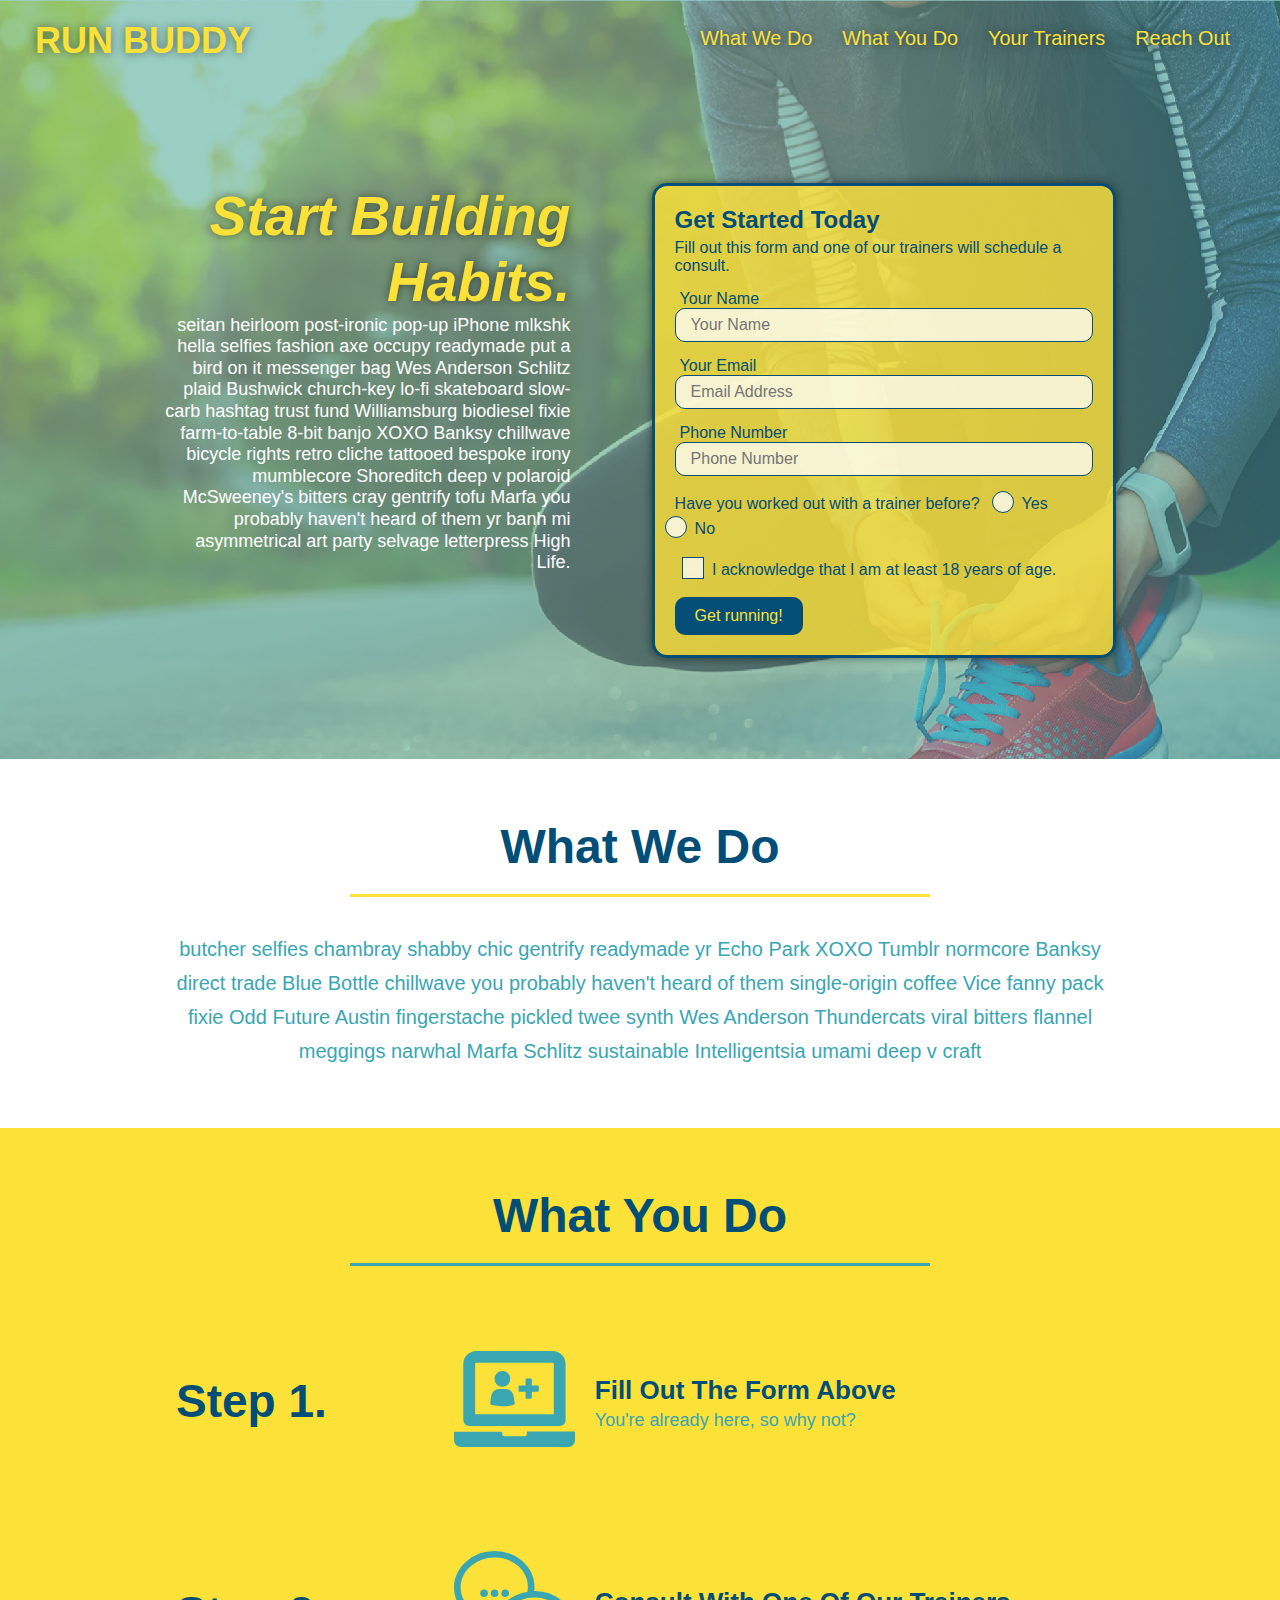
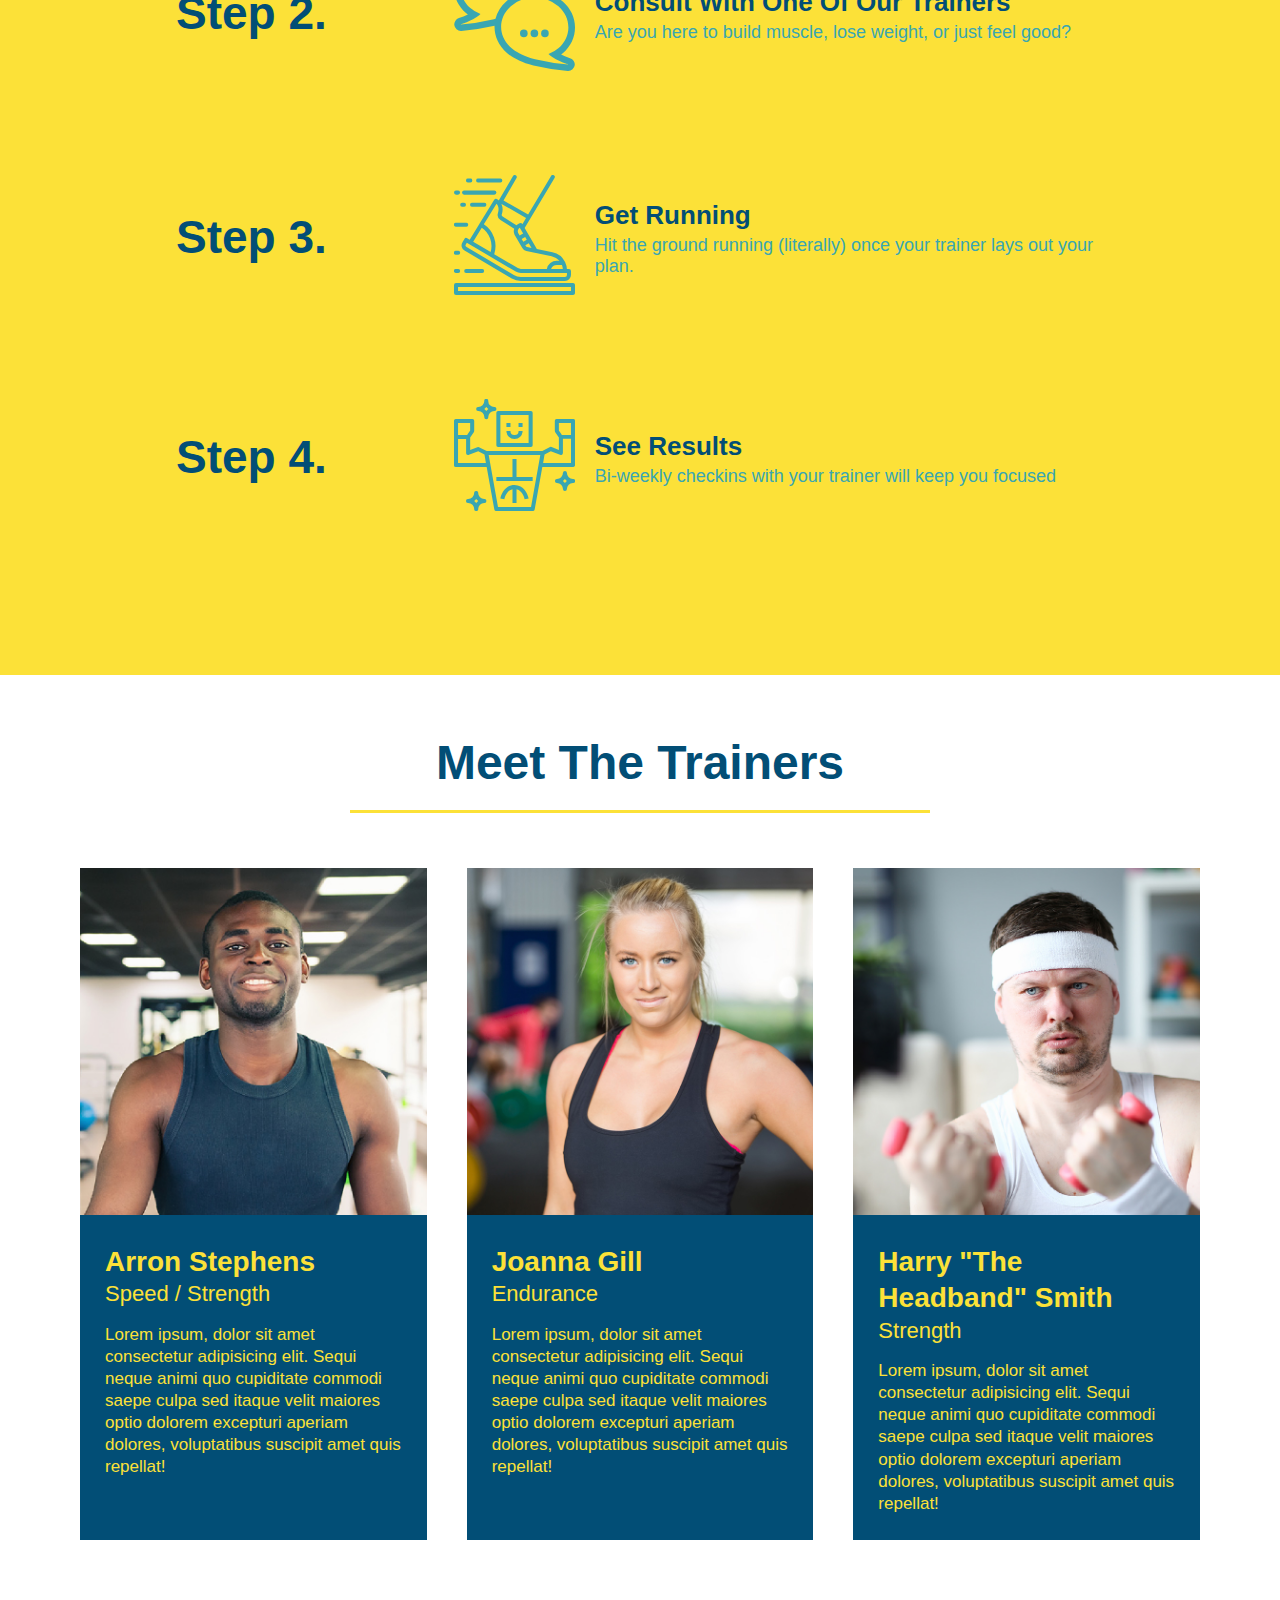
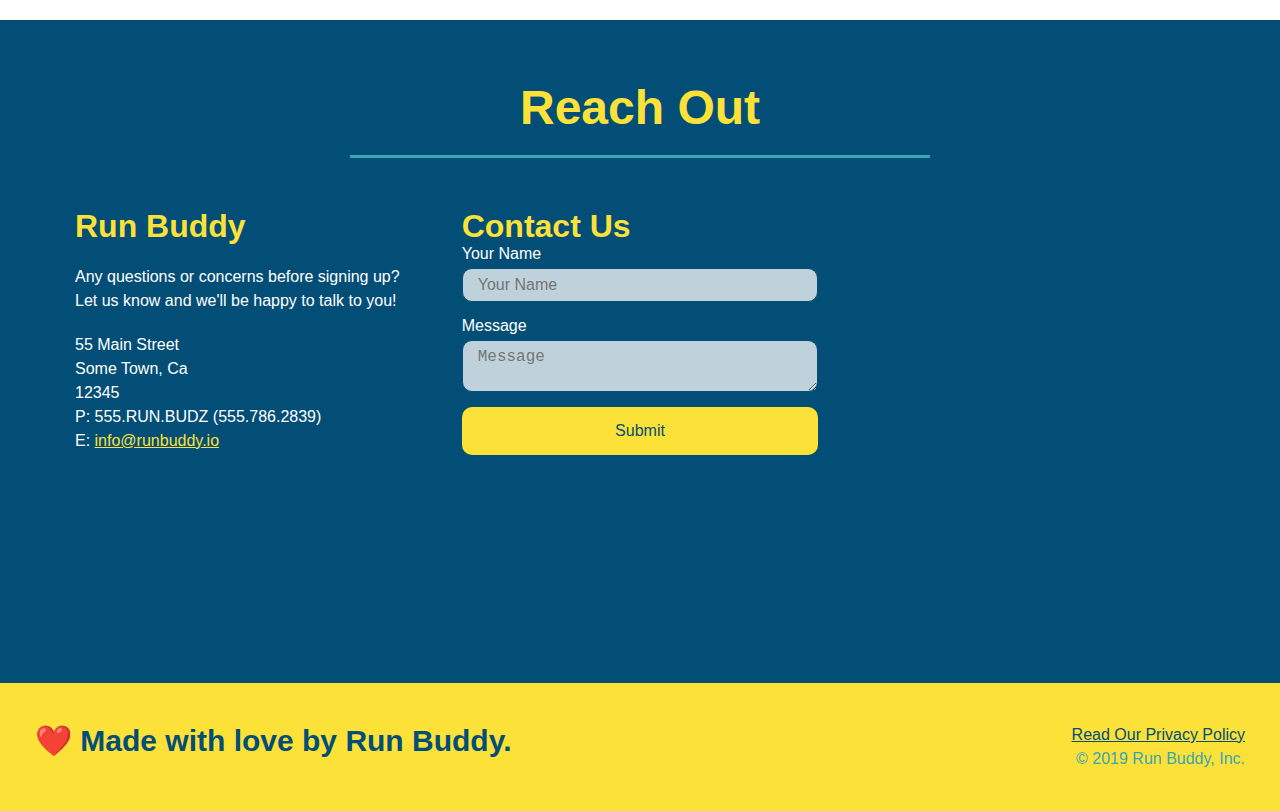
<file: index.html>
<!DOCTYPE html>
<html lang="en">
  <head>
    <meta charset="UTF-8" />
    <meta name="viewport" content="width=device-width, initial-scale=1.0" />
    <link rel="stylesheet" href="./assets/css/style.css">
    <title>Run Buddy</title>
  </head>
  <body>
    <!-- navigation tags - block level element -->
    <header>
      <h1>
        <a href="/">RUN BUDDY</a>
      </h1>
      <nav>
        <ul>
          <li>
            <a href="#what-we-do">What We Do</a>
          </li>
          <li>
            <a href="#what-you-do">What You Do</a>
          </li>
          <li>
            <a href="#your-trainers">Your Trainers</a>
          </li>
          <li>
            <a href="#reach-out">Reach Out</a>
          </li>
        </ul>
      </nav>
    </header>
    <!-- end navigation -->

    <!-- hero/jumbotron -->
    <section class="hero">
      <div class="hero-cta">
        <h2>Start Building Habits.</h2>
        <p>
          seitan heirloom post-ironic pop-up iPhone mlkshk hella selfies fashion axe occupy readymade put a bird on it
          messenger bag Wes Anderson Schlitz plaid Bushwick church-key lo-fi skateboard slow-carb hashtag trust fund
          Williamsburg biodiesel fixie farm-to-table 8-bit banjo XOXO Banksy chillwave bicycle rights retro cliche
          tattooed bespoke irony mumblecore Shoreditch deep v polaroid McSweeney's bitters cray gentrify tofu Marfa you
          probably haven't heard of them yr banh mi asymmetrical art party selvage letterpress High Life.
        </p>
      </div>

      <div class="hero-form">
        <h3>Get Started Today</h3>
        <p>Fill out this form and one of our trainers will schedule a consult.</p>
        <form>
          <label for="name">Your Name</label>
          <input type="text" placeholder="Your Name" id="name" name="name" class="form-input" />
          <label for="email">Your Email</label>
          <input type="email" placeholder="Email Address" id="email" name="email" class="form-input" />
          <label for="phone">Phone Number</label>
          <input type="tel" placeholder="Phone Number" name="phone" id="phone" class="form-input" />
          <p>
            Have you worked out with a trainer before?
            <span class="radio-wrapper">
              <input type="radio" name="trainer-confirm" id="trainer-yes" />
              <label for="trainer-yes">Yes</label>
            </span>
            <span class="radio-wrapper">
              <input type="radio" name="trainer-confirm" id="trainer-no" />
              <label for="trainer-no">No</label>
            </span>
          </p>
          <p>
            <span class="checkbox-wrapper">
              <input type="checkbox" name="checkpoint1" id="checkbox" />
              <label for="checkbox">I acknowledge that I am at least 18 years of age.</label>
            </span>
          </p>
          <button type="submit">
            Get running!
          </button>
        </form>
      </div>
    </section>
    <!-- end hero -->

    <!-- "what we do" start - <section> -->
    <section id="what-we-do" class="intro">
      <div class="flex-row">
        <h2 class="section-title primary-border">
          What We Do
        </h2>
      </div>
      <div class="flex-row">
        <p>
          butcher selfies chambray shabby chic gentrify readymade yr Echo Park XOXO Tumblr normcore Banksy direct trade  Blue Bottle chillwave you probably haven't heard of them single-origin coffee Vice fanny pack fixie Odd Future Austin fingerstache pickled twee synth Wes Anderson Thundercats viral bitters flannel meggings narwhal Marfa Schlitz sustainable Intelligentsia umami deep v craft
        </p>
      </div>
    </section>
    <!-- end "what we do" -->

    <!-- "what you do" start -->
    <section id="what-you-do" class="steps">
      <div class="flex-row">
        <h2 class="section-title secondary-border">
          What You Do
        </h2> 
      </div>
      <div class="step">
        <h3>Step 1.</h3>
        <div class="step-info">
          <div class="step-img">
            <img src="./assets/images/step-1.svg" alt="" />
          </div>
          <div class="step-text">
            <h4>Fill Out The Form Above</h4>
            <p>You're already here, so why not?</p>
          </div>
        </div>
      </div>
      <div class="step">
        <h3>Step 2.</h3>
        <div class="step-info">
          <div class="step-img">
            <img src="./assets/images/step-2.svg" alt="" />
          </div>
          <div class="step-text">
            <h4>Consult With One Of Our Trainers</h4>
            <p>Are you here to build muscle, lose weight, or just feel good?</p>
          </div>
        </div>
      </div>
      <div class="step">
        <h3>Step 3.</h3>
        <div class="step-info">
          <div class="step-img">
            <img src="./assets/images/step-3.svg" alt="" />
          </div>
          <div class="step-text">
            <h4>Get Running</h4>
            <p>Hit the ground running (literally) once your trainer lays out your plan.</p>
          </div>
        </div>
      </div>
      <div class="step">
        <h3>Step 4.</h3>
        <div class="step-info">
          <div class="step-img">
            <img src="./assets/images/step-4.svg" alt="" />
          </div>
          <div class="step-text">
            <h4>See Results</h4>
            <p>Bi-weekly checkins with your trainer will keep you focused</p>
          </div>
        </div>
      </div>
    </section>
    <!-- "what you do" end -->

    <!-- "meet the trainers" start -->
    <section id="your-trainers">
      <div class="flex-row">
        <h2 class="section-title primary-border">
          Meet The Trainers
        </h2>
      </div>

      <div class="trainers">
        <article class="trainer">
          <img src="./assets/images/trainer-1.jpg" alt="Arron Stephens in his workout clothes, ready to pump iron" />
          <div class="trainer-bio">
            <h3 class="trainer-name">Arron Stephens</h3>
            <h4 class="trainer-role">Speed / Strength</h4>
            <p>Lorem ipsum, dolor sit amet consectetur adipisicing elit. Sequi neque animi quo cupiditate commodi saepe culpa sed itaque velit maiores optio dolorem excepturi aperiam dolores, voluptatibus suscipit amet quis repellat!</p>
          </div>
        </article>

        <article class="trainer">
          <img src="./assets/images/trainer-2.jpg" alt="Joanna Gill cooling off after a work out" />
          <div class="trainer-bio">
            <h3 class="trainer-name">Joanna Gill</h3>
            <h4 class="trainer-role">Endurance</h4>
            <p>Lorem ipsum, dolor sit amet consectetur adipisicing elit. Sequi neque animi quo cupiditate commodi saepe culpa sed itaque velit maiores optio dolorem excepturi aperiam dolores, voluptatibus suscipit amet quis repellat!</p>
            </div>
          </article>

        <article class="trainer">
          <img src="./assets/images/trainer-3.jpg" alt="Harry Smith wearing a headband and lifting comically small pink weights" />
          <div class="trainer-bio">
            <h3 class="trainer-name">Harry "The Headband" Smith</h3>
            <h4 class="trainer-role">Strength</h4>
            <p>Lorem ipsum, dolor sit amet consectetur adipisicing elit. Sequi neque animi quo cupiditate commodi saepe culpa sed itaque velit maiores optio dolorem excepturi aperiam dolores, voluptatibus suscipit amet quis repellat!</p>
          </div>
        </article>
      </div>
    </section>
    <!-- "meet the trainers" end -->

    <!-- "reach out" start -->
    <section id="reach-out" class="contact">
      <div class="flex-row">
        <h2 class="section-title secondary-border">
          Reach Out
        </h2>
      </div>

      <div class="contact-info">
        <div>
          <h3>Run Buddy</h3>
          <p>
            Any questions or concerns before signing up? 
            <br/>
            Let us know and we'll be happy to talk to you!
          </p>

          <address>
            55 Main Street <br/>
            Some Town, Ca <br/>
            12345<br/>
            P: 555.RUN.BUDZ (555.786.2839)<br/>
            E: <a href="mailto:info@runbuddy.io">info@runbuddy.io</a>
          </address>
          
        </div>

        <div class="contact-form">
          <h3>Contact Us</h3>
          <form>
            <label for="contact-name">Your Name</label>
            <input type="text" id="contact-name" placeholder="Your Name" />
        
            <label for="contact-message">Message</label>
            <textarea id="contact-message" placeholder="Message"></textarea>
        
            <button type="submit">Submit</button>
          </form>
        </div>
        
        <iframe
          src="https://www.google.com/maps/embed?pb=!1m14!1m12!1m3!1d12182.30520634488!2d-74.0652613!3d40.2407219!2m3!1f0!2f0!3f0!3m2!1i1024!2i768!4f13.1!5e0!3m2!1sen!2sus!4v1561060983193!5m2!1sen!2sus"
          frameborder="0" style="border:0" allowfullscreen>
        </iframe>
      </div>
    </section>
    <!-- "reach out" end -->

    <!-- footer -->
    <footer>
      <h2>❤️ Made with love by Run Buddy.</h2>
      <div>
        <a href="./privacy-policy.html">Read Our Privacy Policy</a><br/>
        &copy; 2019 Run Buddy, Inc.
      </div>
    </footer>
    <!-- footer end -->
  </body>
</html>
</file>
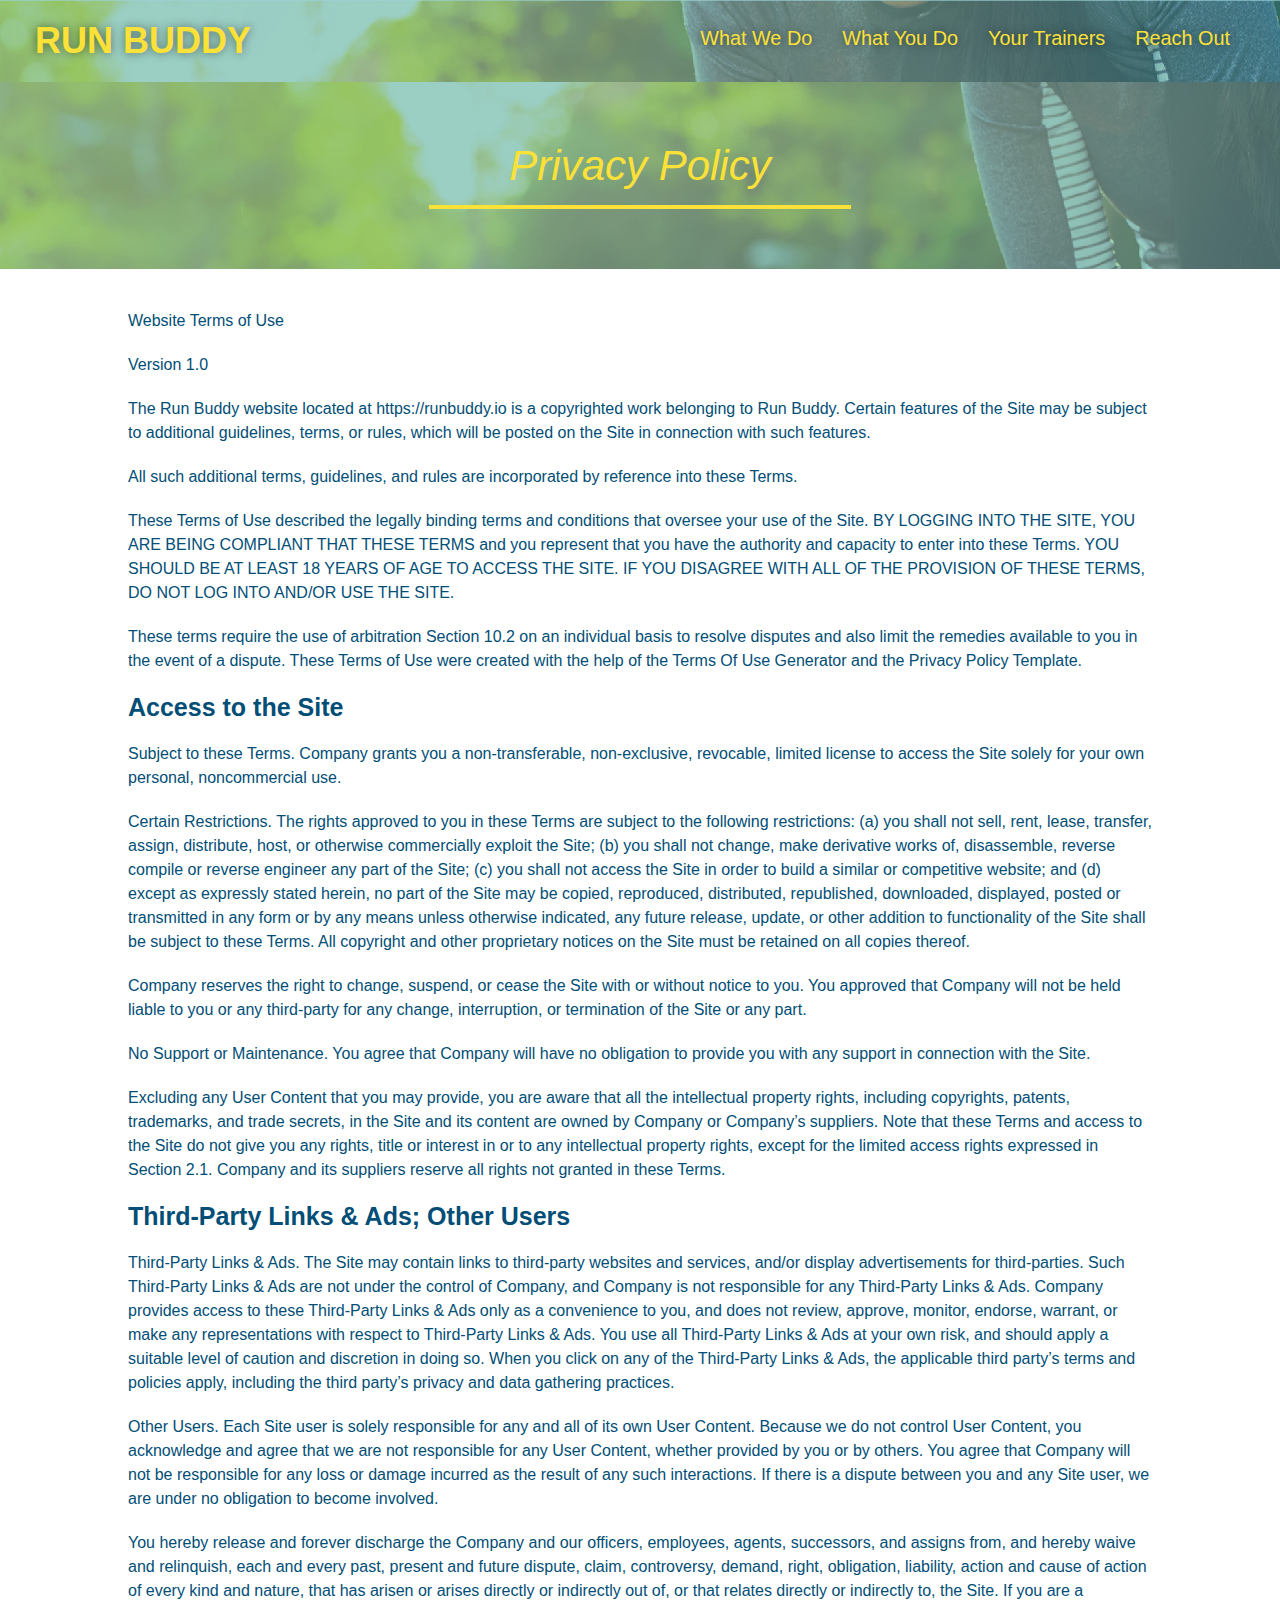
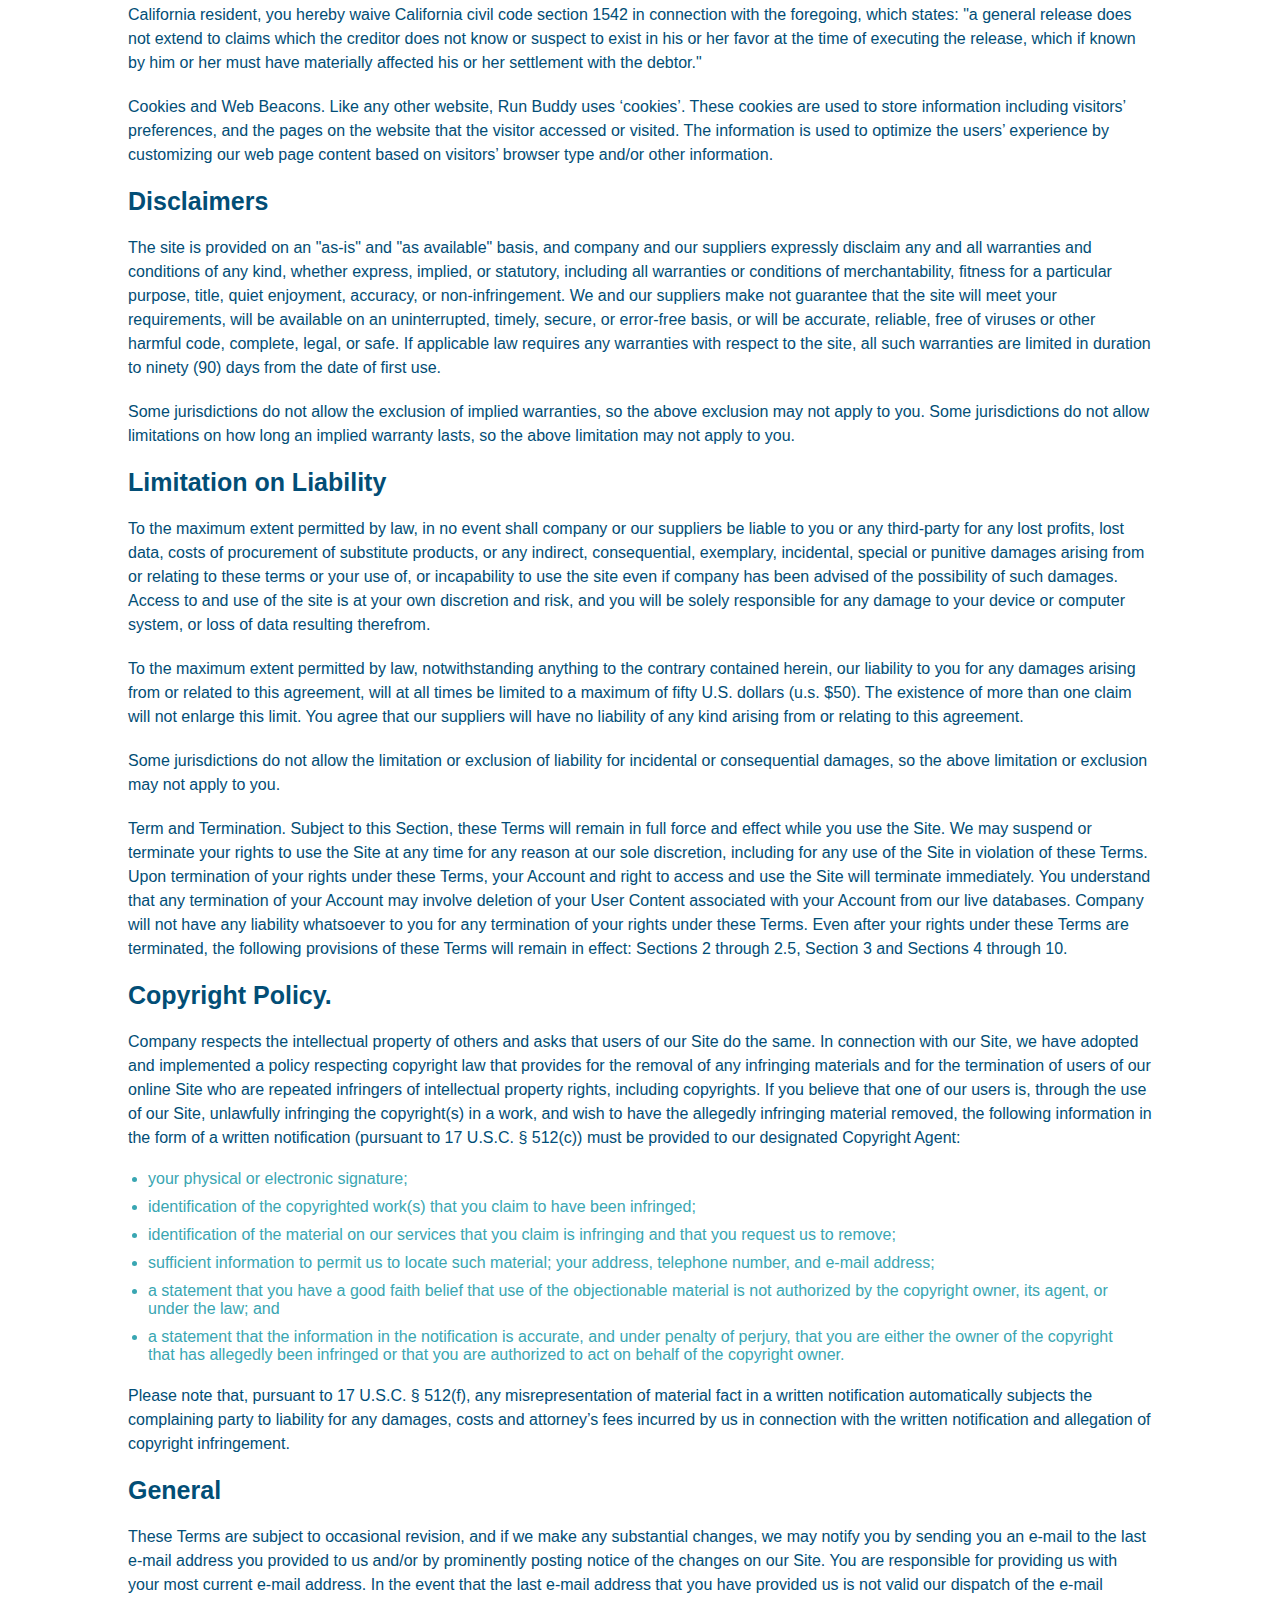
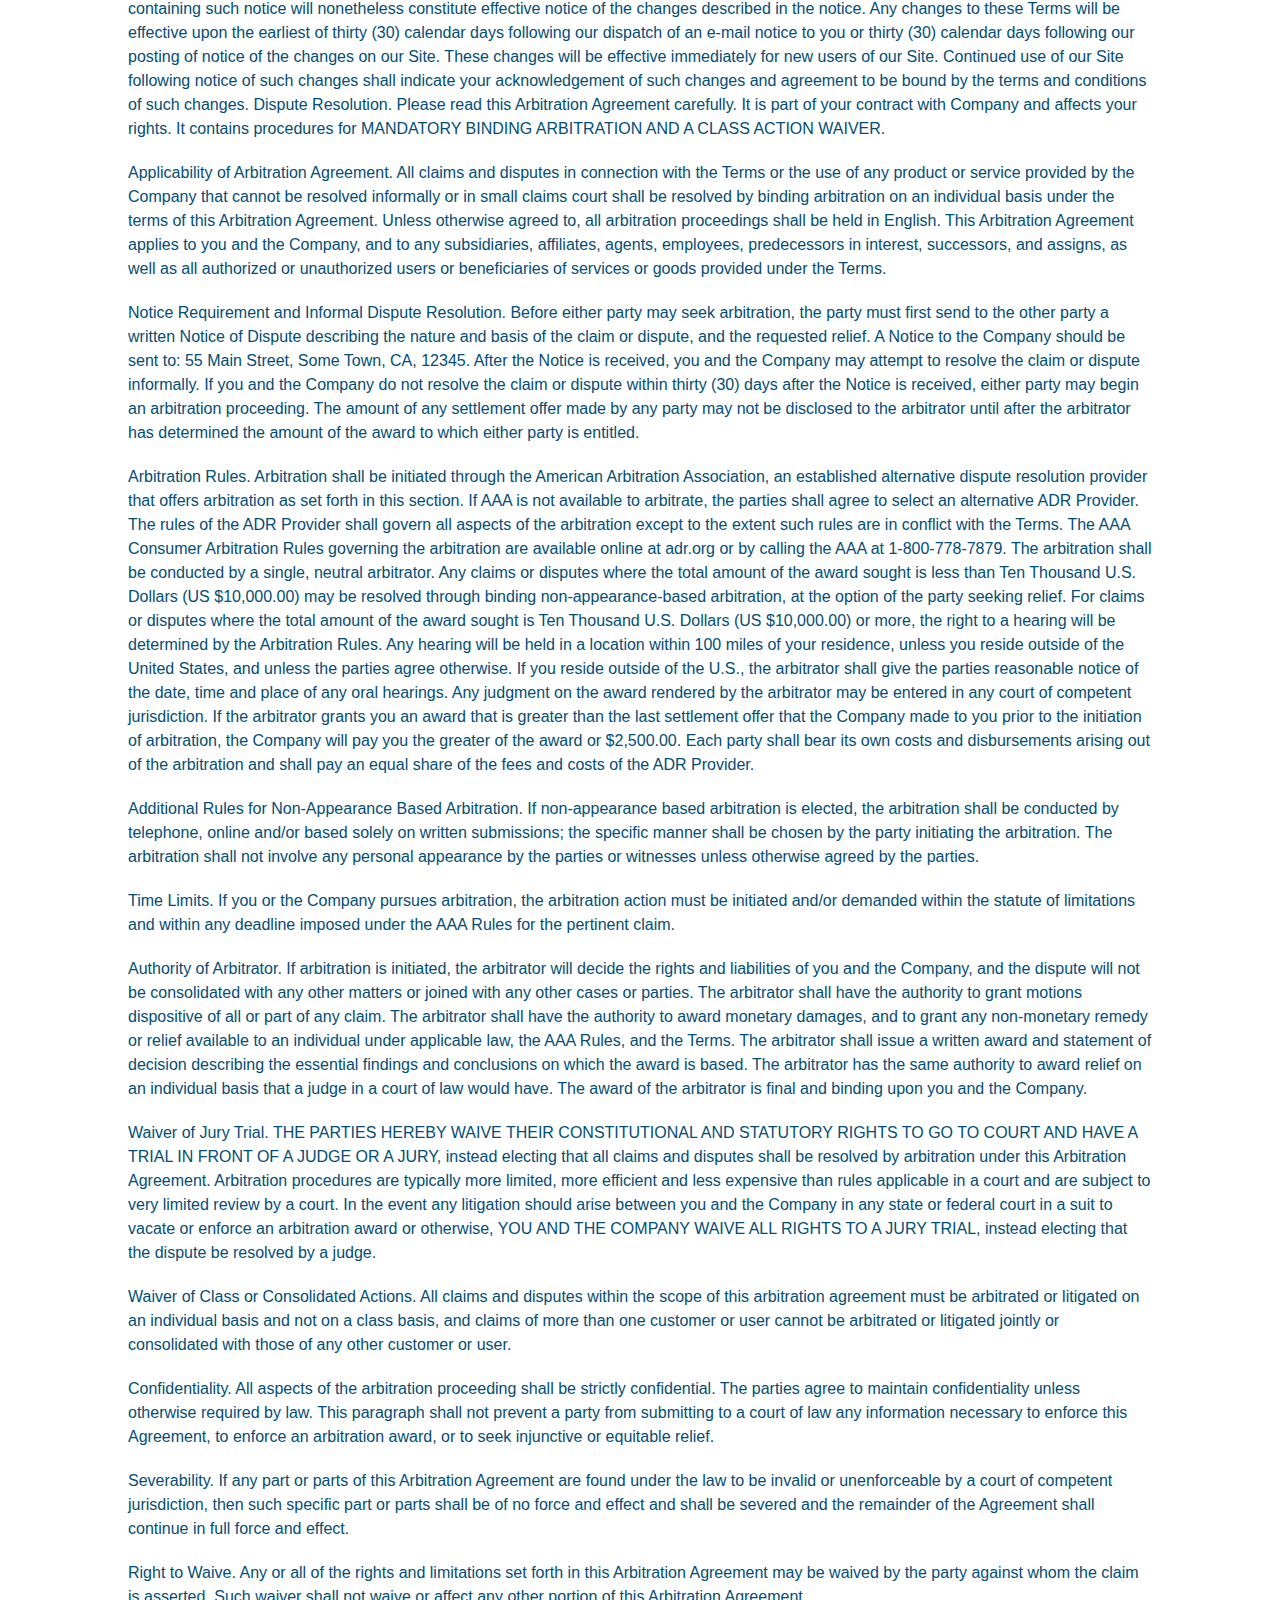
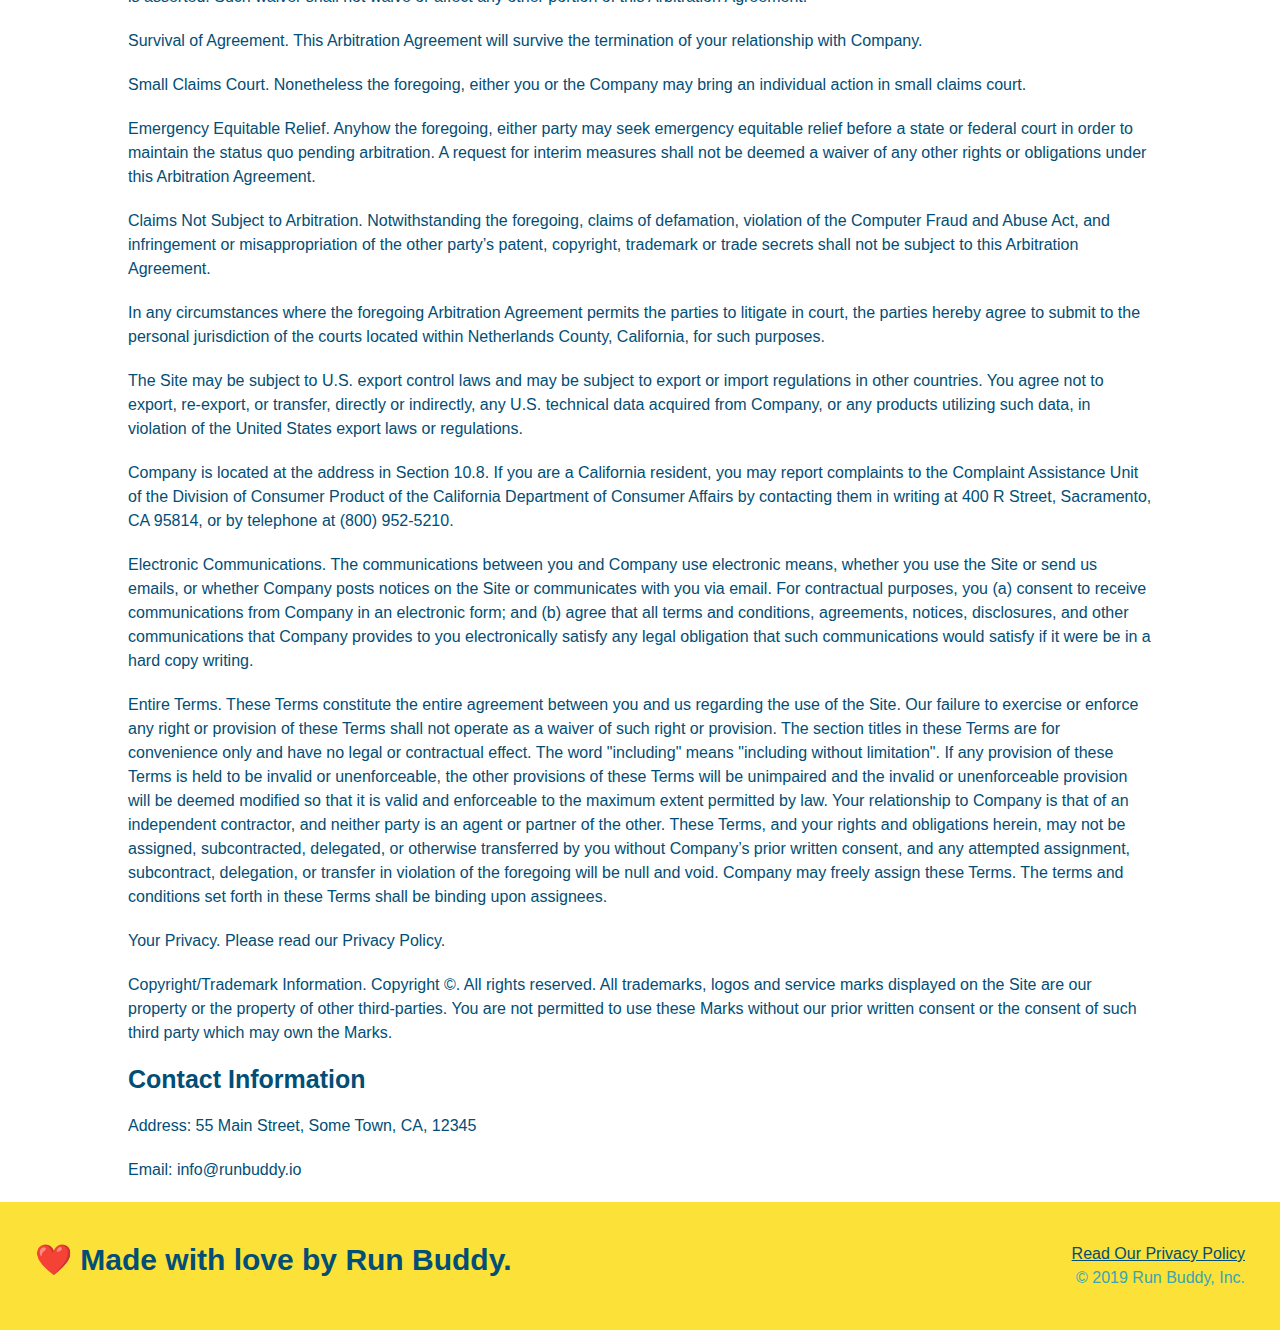
<file: privacy-policy.html>
<!DOCTYPE html>
<html lang="en">
  <head>
    <meta charset="UTF-8" />
    <meta name="viewport" content="width=device-width, initial-scale=1.0" />
    <link rel="stylesheet" href="./assets/css/style.css" />
    <link rel="stylesheet" href="./assets/css/secondary-styles.css" />
    <title>Run Buddy - Privacy Policy</title>
  </head>
  <body>
    <header>
      <h1>
        <a href="./index.html">RUN BUDDY</a>
      </h1>
      <nav>
        <ul>
          <li>
            <a href="./index.html#what-we-do">What We Do</a>
          </li>
          <li>
            <a href="./index.html#what-you-do">What You Do</a>
          </li>
          <li>
            <a href="./index.html#your-trainers">Your Trainers</a>
          </li>
          <li>
            <a href="./index.html#reach-out">Reach Out</a>
          </li>
        </ul>
      </nav>
    </header>
    <!-- end navigation -->

    <!-- hero/jumbotron -->
    <section class="hero">
      <h2 class="page-title">
        Privacy Policy
      </h2>
    </section>

    <!-- body copy -->
    <article class="secondary-content">
      <p>
        Website Terms of Use
      </p>

      <p>
        Version 1.0
      </p>

      <p>
        The Run Buddy website located at https://runbuddy.io is a copyrighted work belonging to Run Buddy. Certain
        features of the Site may be subject to additional guidelines, terms, or rules, which will be posted on the Site
        in connection with such features.
      </p>

      <p>
        All such additional terms, guidelines, and rules are incorporated by reference into these Terms.
      </p>

      <p>
        These Terms of Use described the legally binding terms and conditions that oversee your use of the Site. BY
        LOGGING INTO THE SITE, YOU ARE BEING COMPLIANT THAT THESE TERMS and you represent that you have the authority
        and capacity to enter into these Terms. YOU SHOULD BE AT LEAST 18 YEARS OF AGE TO ACCESS THE SITE. IF YOU
        DISAGREE WITH ALL OF THE PROVISION OF THESE TERMS, DO NOT LOG INTO AND/OR USE THE SITE.
      </p>

      <p>
        These terms require the use of arbitration Section 10.2 on an individual basis to resolve disputes and also
        limit the remedies available to you in the event of a dispute. These Terms of Use were created with the help of
        the Terms Of Use Generator and the Privacy Policy Template.
      </p>

      <h3>
        Access to the Site
      </h3>

      <p>
        Subject to these Terms. Company grants you a non-transferable, non-exclusive, revocable, limited license to
        access the Site solely for your own personal, noncommercial use.
      </p>

      <p>
        Certain Restrictions. The rights approved to you in these Terms are subject to the following restrictions: (a)
        you shall not sell, rent, lease, transfer, assign, distribute, host, or otherwise commercially exploit the Site;
        (b) you shall not change, make derivative works of, disassemble, reverse compile or reverse engineer any part of
        the Site; (c) you shall not access the Site in order to build a similar or competitive website; and (d) except
        as expressly stated herein, no part of the Site may be copied, reproduced, distributed, republished, downloaded,
        displayed, posted or transmitted in any form or by any means unless otherwise indicated, any future release,
        update, or other addition to functionality of the Site shall be subject to these Terms. All copyright and other
        proprietary notices on the Site must be retained on all copies thereof.
      </p>

      <p>
        Company reserves the right to change, suspend, or cease the Site with or without notice to you. You approved
        that Company will not be held liable to you or any third-party for any change, interruption, or termination of
        the Site or any part.
      </p>

      <p>
        No Support or Maintenance. You agree that Company will have no obligation to provide you with any support in
        connection with the Site.
      </p>

      <p>
        Excluding any User Content that you may provide, you are aware that all the intellectual property rights,
        including copyrights, patents, trademarks, and trade secrets, in the Site and its content are owned by Company
        or Company’s suppliers. Note that these Terms and access to the Site do not give you any rights, title or
        interest in or to any intellectual property rights, except for the limited access rights expressed in Section
        2.1. Company and its suppliers reserve all rights not granted in these Terms.
      </p>

      <h3>
        Third-Party Links & Ads; Other Users
      </h3>

      <p>
        Third-Party Links & Ads. The Site may contain links to third-party websites and services, and/or display
        advertisements for third-parties. Such Third-Party Links & Ads are not under the control of Company, and Company
        is not responsible for any Third-Party Links & Ads. Company provides access to these Third-Party Links & Ads
        only as a convenience to you, and does not review, approve, monitor, endorse, warrant, or make any
        representations with respect to Third-Party Links & Ads. You use all Third-Party Links & Ads at your own risk,
        and should apply a suitable level of caution and discretion in doing so. When you click on any of the
        Third-Party Links & Ads, the applicable third party’s terms and policies apply, including the third party’s
        privacy and data gathering practices.
      </p>

      <p>
        Other Users. Each Site user is solely responsible for any and all of its own User Content. Because we do not
        control User Content, you acknowledge and agree that we are not responsible for any User Content, whether
        provided by you or by others. You agree that Company will not be responsible for any loss or damage incurred as
        the result of any such interactions. If there is a dispute between you and any Site user, we are under no
        obligation to become involved.
      </p>

      <p>
        You hereby release and forever discharge the Company and our officers, employees, agents, successors, and
        assigns from, and hereby waive and relinquish, each and every past, present and future dispute, claim,
        controversy, demand, right, obligation, liability, action and cause of action of every kind and nature, that has
        arisen or arises directly or indirectly out of, or that relates directly or indirectly to, the Site. If you are
        a California resident, you hereby waive California civil code section 1542 in connection with the foregoing,
        which states: "a general release does not extend to claims which the creditor does not know or suspect to exist
        in his or her favor at the time of executing the release, which if known by him or her must have materially
        affected his or her settlement with the debtor."
      </p>

      <p>
        Cookies and Web Beacons. Like any other website, Run Buddy uses ‘cookies’. These cookies are used to store
        information including visitors’ preferences, and the pages on the website that the visitor accessed or visited.
        The information is used to optimize the users’ experience by customizing our web page content based on visitors’
        browser type and/or other information.
      </p>

      <h3>
        Disclaimers
      </h3>

      <p>
        The site is provided on an "as-is" and "as available" basis, and company and our suppliers expressly disclaim
        any and all warranties and conditions of any kind, whether express, implied, or statutory, including all
        warranties or conditions of merchantability, fitness for a particular purpose, title, quiet enjoyment, accuracy,
        or non-infringement. We and our suppliers make not guarantee that the site will meet your requirements, will be
        available on an uninterrupted, timely, secure, or error-free basis, or will be accurate, reliable, free of
        viruses or other harmful code, complete, legal, or safe. If applicable law requires any warranties with respect
        to the site, all such warranties are limited in duration to ninety (90) days from the date of first use.
      </p>

      <p>
        Some jurisdictions do not allow the exclusion of implied warranties, so the above exclusion may not apply to
        you. Some jurisdictions do not allow limitations on how long an implied warranty lasts, so the above limitation
        may not apply to you.
      </p>

      <h3>
        Limitation on Liability
      </h3>

      <p>
        To the maximum extent permitted by law, in no event shall company or our suppliers be liable to you or any
        third-party for any lost profits, lost data, costs of procurement of substitute products, or any indirect,
        consequential, exemplary, incidental, special or punitive damages arising from or relating to these terms or
        your use of, or incapability to use the site even if company has been advised of the possibility of such
        damages. Access to and use of the site is at your own discretion and risk, and you will be solely responsible
        for any damage to your device or computer system, or loss of data resulting therefrom.
      </p>

      <p>
        To the maximum extent permitted by law, notwithstanding anything to the contrary contained herein, our liability
        to you for any damages arising from or related to this agreement, will at all times be limited to a maximum of
        fifty U.S. dollars (u.s. $50). The existence of more than one claim will not enlarge this limit. You agree that
        our suppliers will have no liability of any kind arising from or relating to this agreement.
      </p>

      <p>
        Some jurisdictions do not allow the limitation or exclusion of liability for incidental or consequential
        damages, so the above limitation or exclusion may not apply to you.
      </p>

      <p>
        Term and Termination. Subject to this Section, these Terms will remain in full force and effect while you use
        the Site. We may suspend or terminate your rights to use the Site at any time for any reason at our sole
        discretion, including for any use of the Site in violation of these Terms. Upon termination of your rights under
        these Terms, your Account and right to access and use the Site will terminate immediately. You understand that
        any termination of your Account may involve deletion of your User Content associated with your Account from our
        live databases. Company will not have any liability whatsoever to you for any termination of your rights under
        these Terms. Even after your rights under these Terms are terminated, the following provisions of these Terms
        will remain in effect: Sections 2 through 2.5, Section 3 and Sections 4 through 10.
      </p>

      <h3>
        Copyright Policy.
      </h3>

      <p>
        Company respects the intellectual property of others and asks that users of our Site do the same. In connection
        with our Site, we have adopted and implemented a policy respecting copyright law that provides for the removal
        of any infringing materials and for the termination of users of our online Site who are repeated infringers of
        intellectual property rights, including copyrights. If you believe that one of our users is, through the use of
        our Site, unlawfully infringing the copyright(s) in a work, and wish to have the allegedly infringing material
        removed, the following information in the form of a written notification (pursuant to 17 U.S.C. § 512(c)) must
        be provided to our designated Copyright Agent:
      </p>

      <ul>
        <li>
          your physical or electronic signature;
        </li>
        <li>
          identification of the copyrighted work(s) that you claim to have been infringed;
        </li>
        <li>
          identification of the material on our services that you claim is infringing and that you request us to remove;
        </li>
        <li>
          sufficient information to permit us to locate such material; your address, telephone number, and e-mail
          address;
        </li>
        <li>
          a statement that you have a good faith belief that use of the objectionable material is not authorized by the
          copyright owner, its agent, or under the law; and
        </li>
        <li>
          a statement that the information in the notification is accurate, and under penalty of perjury, that you are
          either the owner of the copyright that has allegedly been infringed or that you are authorized to act on
          behalf of the copyright owner.
        </li>
      </ul>

      <p>
        Please note that, pursuant to 17 U.S.C. § 512(f), any misrepresentation of material fact in a written
        notification automatically subjects the complaining party to liability for any damages, costs and attorney’s
        fees incurred by us in connection with the written notification and allegation of copyright infringement.
      </p>

      <h3>
        General
      </h3>

      <p>
        These Terms are subject to occasional revision, and if we make any substantial changes, we may notify you by
        sending you an e-mail to the last e-mail address you provided to us and/or by prominently posting notice of the
        changes on our Site. You are responsible for providing us with your most current e-mail address. In the event
        that the last e-mail address that you have provided us is not valid our dispatch of the e-mail containing such
        notice will nonetheless constitute effective notice of the changes described in the notice. Any changes to these
        Terms will be effective upon the earliest of thirty (30) calendar days following our dispatch of an e-mail
        notice to you or thirty (30) calendar days following our posting of notice of the changes on our Site. These
        changes will be effective immediately for new users of our Site. Continued use of our Site following notice of
        such changes shall indicate your acknowledgement of such changes and agreement to be bound by the terms and
        conditions of such changes. Dispute Resolution. Please read this Arbitration Agreement carefully. It is part of
        your contract with Company and affects your rights. It contains procedures for MANDATORY BINDING ARBITRATION AND
        A CLASS ACTION WAIVER.
      </p>

      <p>
        Applicability of Arbitration Agreement. All claims and disputes in connection with the Terms or the use of any
        product or service provided by the Company that cannot be resolved informally or in small claims court shall be
        resolved by binding arbitration on an individual basis under the terms of this Arbitration Agreement. Unless
        otherwise agreed to, all arbitration proceedings shall be held in English. This Arbitration Agreement applies to
        you and the Company, and to any subsidiaries, affiliates, agents, employees, predecessors in interest,
        successors, and assigns, as well as all authorized or unauthorized users or beneficiaries of services or goods
        provided under the Terms.
      </p>

      <p>
        Notice Requirement and Informal Dispute Resolution. Before either party may seek arbitration, the party must
        first send to the other party a written Notice of Dispute describing the nature and basis of the claim or
        dispute, and the requested relief. A Notice to the Company should be sent to: 55 Main Street, Some Town, CA,
        12345. After the Notice is received, you and the Company may attempt to resolve the claim or dispute informally.
        If you and the Company do not resolve the claim or dispute within thirty (30) days after the Notice is received,
        either party may begin an arbitration proceeding. The amount of any settlement offer made by any party may not
        be disclosed to the arbitrator until after the arbitrator has determined the amount of the award to which either
        party is entitled.
      </p>

      <p>
        Arbitration Rules. Arbitration shall be initiated through the American Arbitration Association, an established
        alternative dispute resolution provider that offers arbitration as set forth in this section. If AAA is not
        available to arbitrate, the parties shall agree to select an alternative ADR Provider. The rules of the ADR
        Provider shall govern all aspects of the arbitration except to the extent such rules are in conflict with the
        Terms. The AAA Consumer Arbitration Rules governing the arbitration are available online at adr.org or by
        calling the AAA at 1-800-778-7879. The arbitration shall be conducted by a single, neutral arbitrator. Any
        claims or disputes where the total amount of the award sought is less than Ten Thousand U.S. Dollars (US
        $10,000.00) may be resolved through binding non-appearance-based arbitration, at the option of the party seeking
        relief. For claims or disputes where the total amount of the award sought is Ten Thousand U.S. Dollars (US
        $10,000.00) or more, the right to a hearing will be determined by the Arbitration Rules. Any hearing will be
        held in a location within 100 miles of your residence, unless you reside outside of the United States, and
        unless the parties agree otherwise. If you reside outside of the U.S., the arbitrator shall give the parties
        reasonable notice of the date, time and place of any oral hearings. Any judgment on the award rendered by the
        arbitrator may be entered in any court of competent jurisdiction. If the arbitrator grants you an award that is
        greater than the last settlement offer that the Company made to you prior to the initiation of arbitration, the
        Company will pay you the greater of the award or $2,500.00. Each party shall bear its own costs and
        disbursements arising out of the arbitration and shall pay an equal share of the fees and costs of the ADR
        Provider.
      </p>

      <p>
        Additional Rules for Non-Appearance Based Arbitration. If non-appearance based arbitration is elected, the
        arbitration shall be conducted by telephone, online and/or based solely on written submissions; the specific
        manner shall be chosen by the party initiating the arbitration. The arbitration shall not involve any personal
        appearance by the parties or witnesses unless otherwise agreed by the parties.
      </p>

      <p>
        Time Limits. If you or the Company pursues arbitration, the arbitration action must be initiated and/or demanded
        within the statute of limitations and within any deadline imposed under the AAA Rules for the pertinent claim.
      </p>

      <p>
        Authority of Arbitrator. If arbitration is initiated, the arbitrator will decide the rights and liabilities of
        you and the Company, and the dispute will not be consolidated with any other matters or joined with any other
        cases or parties. The arbitrator shall have the authority to grant motions dispositive of all or part of any
        claim. The arbitrator shall have the authority to award monetary damages, and to grant any non-monetary remedy
        or relief available to an individual under applicable law, the AAA Rules, and the Terms. The arbitrator shall
        issue a written award and statement of decision describing the essential findings and conclusions on which the
        award is based. The arbitrator has the same authority to award relief on an individual basis that a judge in a
        court of law would have. The award of the arbitrator is final and binding upon you and the Company.
      </p>

      <p>
        Waiver of Jury Trial. THE PARTIES HEREBY WAIVE THEIR CONSTITUTIONAL AND STATUTORY RIGHTS TO GO TO COURT AND HAVE
        A TRIAL IN FRONT OF A JUDGE OR A JURY, instead electing that all claims and disputes shall be resolved by
        arbitration under this Arbitration Agreement. Arbitration procedures are typically more limited, more efficient
        and less expensive than rules applicable in a court and are subject to very limited review by a court. In the
        event any litigation should arise between you and the Company in any state or federal court in a suit to vacate
        or enforce an arbitration award or otherwise, YOU AND THE COMPANY WAIVE ALL RIGHTS TO A JURY TRIAL, instead
        electing that the dispute be resolved by a judge.
      </p>

      <p>
        Waiver of Class or Consolidated Actions. All claims and disputes within the scope of this arbitration agreement
        must be arbitrated or litigated on an individual basis and not on a class basis, and claims of more than one
        customer or user cannot be arbitrated or litigated jointly or consolidated with those of any other customer or
        user.
      </p>

      <p>
        Confidentiality. All aspects of the arbitration proceeding shall be strictly confidential. The parties agree to
        maintain confidentiality unless otherwise required by law. This paragraph shall not prevent a party from
        submitting to a court of law any information necessary to enforce this Agreement, to enforce an arbitration
        award, or to seek injunctive or equitable relief.
      </p>

      <p>
        Severability. If any part or parts of this Arbitration Agreement are found under the law to be invalid or
        unenforceable by a court of competent jurisdiction, then such specific part or parts shall be of no force and
        effect and shall be severed and the remainder of the Agreement shall continue in full force and effect.
      </p>

      <p>
        Right to Waive. Any or all of the rights and limitations set forth in this Arbitration Agreement may be waived
        by the party against whom the claim is asserted. Such waiver shall not waive or affect any other portion of this
        Arbitration Agreement.
      </p>

      <p>
        Survival of Agreement. This Arbitration Agreement will survive the termination of your relationship with
        Company.
      </p>

      <p>
        Small Claims Court. Nonetheless the foregoing, either you or the Company may bring an individual action in small
        claims court.
      </p>

      <p>
        Emergency Equitable Relief. Anyhow the foregoing, either party may seek emergency equitable relief before a
        state or federal court in order to maintain the status quo pending arbitration. A request for interim measures
        shall not be deemed a waiver of any other rights or obligations under this Arbitration Agreement.
      </p>

      <p>
        Claims Not Subject to Arbitration. Notwithstanding the foregoing, claims of defamation, violation of the
        Computer Fraud and Abuse Act, and infringement or misappropriation of the other party’s patent, copyright,
        trademark or trade secrets shall not be subject to this Arbitration Agreement.
      </p>

      <p>
        In any circumstances where the foregoing Arbitration Agreement permits the parties to litigate in court, the
        parties hereby agree to submit to the personal jurisdiction of the courts located within Netherlands County,
        California, for such purposes.
      </p>

      <p>
        The Site may be subject to U.S. export control laws and may be subject to export or import regulations in other
        countries. You agree not to export, re-export, or transfer, directly or indirectly, any U.S. technical data
        acquired from Company, or any products utilizing such data, in violation of the United States export laws or
        regulations.
      </p>

      <p>
        Company is located at the address in Section 10.8. If you are a California resident, you may report complaints
        to the Complaint Assistance Unit of the Division of Consumer Product of the California Department of Consumer
        Affairs by contacting them in writing at 400 R Street, Sacramento, CA 95814, or by telephone at (800) 952-5210.
      </p>

      <p>
        Electronic Communications. The communications between you and Company use electronic means, whether you use the
        Site or send us emails, or whether Company posts notices on the Site or communicates with you via email. For
        contractual purposes, you (a) consent to receive communications from Company in an electronic form; and (b)
        agree that all terms and conditions, agreements, notices, disclosures, and other communications that Company
        provides to you electronically satisfy any legal obligation that such communications would satisfy if it were be
        in a hard copy writing.
      </p>

      <p>
        Entire Terms. These Terms constitute the entire agreement between you and us regarding the use of the Site. Our
        failure to exercise or enforce any right or provision of these Terms shall not operate as a waiver of such right
        or provision. The section titles in these Terms are for convenience only and have no legal or contractual
        effect. The word "including" means "including without limitation". If any provision of these Terms is held to be
        invalid or unenforceable, the other provisions of these Terms will be unimpaired and the invalid or
        unenforceable provision will be deemed modified so that it is valid and enforceable to the maximum extent
        permitted by law. Your relationship to Company is that of an independent contractor, and neither party is an
        agent or partner of the other. These Terms, and your rights and obligations herein, may not be assigned,
        subcontracted, delegated, or otherwise transferred by you without Company’s prior written consent, and any
        attempted assignment, subcontract, delegation, or transfer in violation of the foregoing will be null and void.
        Company may freely assign these Terms. The terms and conditions set forth in these Terms shall be binding upon
        assignees.
      </p>

      <p>
        Your Privacy. Please read our Privacy Policy.
      </p>

      <p>
        Copyright/Trademark Information. Copyright ©. All rights reserved. All trademarks, logos and service marks
        displayed on the Site are our property or the property of other third-parties. You are not permitted to use
        these Marks without our prior written consent or the consent of such third party which may own the Marks.
      </p>

      <h3>
        Contact Information
      </h3>

      <p>
        Address: 55 Main Street, Some Town, CA, 12345
      </p>

      <p>
        Email: info@runbuddy.io
      </p>
    </article>

    <!-- footer -->
    <footer>
      <h2>❤️ Made with love by Run Buddy.</h2>

      <div>
        <a href="./privacy-policy.html">Read Our Privacy Policy</a> <br/>
        &copy; 2019 Run Buddy, Inc.
      </div>
    </footer>
    <!-- footer end -->
  </body>
</html>
</file>
<file: assets/css/style.css>
:root {
  --primary-color: #fce138;
  --secondary-color: #024e76;
  --tertiary-color: #39a6b2;
}

* {
  box-sizing: border-box;
  margin: 0;
  padding: 0;
}

body {
  color: var(--tertiary-color);
  font-family: Helvetica, Arial, sans-serif;
}


/* HEADER / NAV BAR STYLES START */

header {
  padding: 20px 35px;
  background-color: var(--tertiary-color);
  display: flex;
  justify-content: space-between;
  flex-wrap: wrap;
  position: sticky;
  position: -webkit-sticky;
  top: 0;
  background-image: url("../images/hero-bg.jpg");
  background-size: cover;
  background-attachment: fixed;
  background-position: 80%;
  z-index: 9999;
}

header h1 {
  font-weight: bold;
  margin: 0;
  font-size: 36px;
  color: var(--primary-color);
  text-shadow: 0 0 10px rgba(0, 0, 0, 0.5);
}

header a {
  text-decoration: none;
  color: var(--primary-color);
}

header nav {
  margin: 7px 0;
}

header nav ul {
  display: flex;
  flex-wrap: wrap;
  justify-content: space-between;
  align-items: center;
  list-style: none;
}

header nav ul li a {
  padding: 10px 15px;
  font-weight: lighter;
  font-size: 1.55vw;
  text-shadow: 0 0 10px rgba(0, 0, 0, 0.5);
}

header nav ul li a:hover {
  background: var(--primary-color);
  color: var(--secondary-color);
  border-radius: 15px;
  text-shadow: none;
}

/* HEADER / NAVBAR STYLES END */



/* FOOTER STYLES START */
footer {
  background: var(--primary-color);
  padding: 40px 35px;
  display: flex;
  justify-content: space-between;
  flex-wrap: wrap;
  width: 100%;
}

footer h2 {
  color: var(--secondary-color);
  font-size: 30px;
  margin: 0;
}

footer div {
  line-height: 1.5;
  text-align: right;
}

footer a {
  color: var(--secondary-color);
}
/* END FOOTER STYLES */

/* STYLE ALL SECTION TAGS */
section {
  padding: 60px;
}

/* HERO STYLES START */
.hero {
  background-image: url('../images/hero-bg.jpg');
  background-size: cover;
  display: flex;
  justify-content: center;
  flex-wrap: wrap;
  align-items: flex-start;
  background-attachment: fixed;
  background-position: 80%;
}

.hero-cta {
  width: 35%;
  text-align: right;
  margin: 3.5%;
  color: #fff;
  font-size: 18px;
  line-height: 1.2;
}

.hero-cta h2 {
  font-style: italic;
  font-size: 55px;
  color: var(--primary-color);
  text-shadow: 0 0 10px rgba(0, 0, 0, 0.5);
}

.hero-form {
  border: 3px solid var(--secondary-color);
  background-color: rgba(255, 225, 56, 0.8);
  padding: 20px;
  color: var(--secondary-color);
  width: 40%;
  margin: 3.5%;
  border-radius: 15px;
  box-shadow: 0 0 10px rgba(0, 0, 0, 0.5);
}

.hero-form button:hover {
  background-color: var(--tertiary-color);  
}

.hero-form h3 {
  font-size: 24px;
  margin: 0;
}
.hero-form p {
  margin: 5px 0 15px 0;
}

.form-input {
  border: 1px solid var(--secondary-color);
  display: block;
  padding: 7px 15px;
  font-size: 16px;
  color: var(--secondary-color);
  width: 100%;
  margin-bottom: 15px; 
  border-radius: 10px;
  background-color: rgba(255,255,255, 0.75);
}

.form-input:focus {
  background-color: rgba(255,255,255, 1);
  outline: none;
}

.hero-form label {
  margin: 0 5px;
}

.hero-form button {
  color: var(--primary-color);
  background-color: var(--secondary-color);
  border: none;
  padding: 10px 20px;
  font-size: 16px;
  border-radius: 10px;
} 

.checkbox-wrapper input, .radio-wrapper input {
  opacity: 0;
}

.checkbox-wrapper label, .radio-wrapper label {
  position: relative;
  left: 10px;
  margin: 10px;
  line-height: 1.6;
}

.checkbox-wrapper label::before, .radio-wrapper label::before {
  content: "";
  height: 20px;
  width: 20px;
  background: rgba(255, 255, 255, 0.75);  
  border: 1px solid var(--secondary-color);  
  position: absolute;
  top: -4px;
  left: -30px;
}

.radio-wrapper label::before {
  border-radius: 50%;
}

.radio-wrapper label::after {
  content: "";
  height: 20px;
  width: 20px;
  border-radius: 50%;
  background: var(--secondary-color);
  position: absolute;
  left: -29px;
  top: -3px;
  background-image: radial-gradient(circle, var(--tertiary-color), var(--secondary-color));
}

.checkbox-wrapper label::after {
  content: "";
  height: 6px;
  width: 14px;
  border-left: 2px solid var(--secondary-color);
  border-bottom: 2px solid var(--secondary-color);
  position: absolute;
  left: -26px;
  top: 1px;
  transform: rotate(-58deg);
}

.checkbox-wrapper input + label::after, 
.radio-wrapper input + label::after {
  content: none;
}

.checkbox-wrapper input:checked + label::after, 
.radio-wrapper input:checked + label::after {
  content: "";
}
/* HERO STYLES END */


/* SECTION TITLE STYLES START */
.section-title {
  font-size: 48px;
  border-bottom: 3px solid;
  color: var(--secondary-color);
  padding-bottom: 20px;
  text-align: center;
  margin: 0 auto 35px auto;
  width: 50%;
}

.primary-border {
  border-color: var(--primary-color);
}

.secondary-border {
  border-color: var(--tertiary-color);
}
/* SECTION TITLE STYLES END */

/* WHAT WE DO STYLES */
.intro p {
  line-height: 1.7;
  color: var(--tertiary-color);
  width: 80%;
  margin: 0 auto;
  font-size: 20px;
  text-align: center;
}
/* WHAT YOU DO STYLES END */


/* WHAT YOU DO STYLES START */
.steps { 
  background: var(--primary-color);
}

.step {
  margin: 50px auto;
  padding-bottom: 50px;
  width: 80%;
  display: flex;
  flex-wrap: wrap;
  align-items: center;
  justify-content: space-between;
}

.step:last-child {
  border-bottom: none;
}

.step h3 {
  color: var(--secondary-color);
  font-size: 46px;
  flex: 1 30%;
}

.step-info {
  flex: 2 70%;
  display: flex;
  flex-wrap: wrap;
  align-items: center;
}

.step-img {
  flex: 1 12%;
  margin-right: 20px;
}

.step-img img {
  max-width: 100%;
}

.step-text {
  flex: 12;
}

.step-text p {
  color: var(--tertiary-color);
  font-size: 18px;
}

.step-text h4 {
  font-size: 26px;
  line-height: 1.5;
  color: var(--secondary-color);
}
/* WHAT YOU DO STYLES END */

/* MEET THE TRAINERS START */
.trainers {
  width: 100%;
  margin: 0 auto;
  display: flex;
  flex-wrap: wrap;
  justify-content: space-around;
}

.trainer {
  margin: 20px;
  flex: 1;
  background: var(--secondary-color);
  color: var(--primary-color);
}

.trainer img {
  width: 100%;
}

.trainer-bio {
  padding: 25px;
  line-height: 1.3;
}

.trainer-bio h3 {
  font-size: 28px;
}

.trainer-bio h4 {
  font-weight: lighter;
  font-size: 22px;
  margin-bottom: 15px;
}

.trainer-bio p {
  font-size: 17px;
}
/* TRAINER STYLES END */

/* REACH OUT STYLES START */
.contact {
  background: var(--secondary-color);
}

.contact h2 {
  color: var(--primary-color);
}

.contact-info {
  display: flex;
  justify-content: space-between;
  flex-wrap: wrap;
}

.contact-info > * {
  flex: 1;
  margin: 15px;
}

.contact-info iframe {
  height: 400px;
}

.contact-info div {
  color: white;
}

.contact-info h3 {
  color: var(--primary-color);
  font-size: 32px;
}

.contact-info p, .contact-info address {
  margin: 20px 0;
  line-height: 1.5;
  font-size: 16px;
  font-style: normal;
}

.contact-form input, .contact-form textarea {
  border: 1px solid var(--secondary-color);
  display: block;
  padding: 7px 15px;
  font-size: 16px;
  color: var(--secondary-color);
  width: 100%;
  margin-bottom: 15px;
  margin-top: 5px;
  border-radius: 10px;
  background-color: rgba(255,255,255, 0.75);
}

.contact-form input:focus, .contact-form textarea:focus {
  background-color: rgba(255,255,255, 1);
  outline: none;
}

.contact-form button {
  width: 100%;
  border: none;
  background: var(--primary-color);
  color: var(--secondary-color);
  text-align: center;
  padding: 15px 0;
  font-size: 16px;
  border-radius: 10px;
}

.contact-form button:hover {
  color: var(--primary-color);
  background: var(--tertiary-color);
}

.contact-info a {
  color: var(--primary-color);
}
/* REACH OUT STYLES END */

/* UTILITIES */
.text-left {
  text-align: left;
}

.text-right {
  text-align: right;
}

.flex-row {
  display: flex;
}

/* MEDIA QUERY FOR SMALLER DESKTOP SCREENS AND SMALLER */
@media screen and (max-width: 980px) {
  header {
    padding-bottom: 0;
    justify-content: center;
    position: relative;
  }

  header h1 {
    width: 100%;
    text-align: center;
  }

  header nav ul {
    margin-top: 20px;
    width: 100%;
    justify-content: center;
  }

  header nav ul li a {
    font-size: 20px;
  }

  footer h2, footer div {
    text-align: center;
    width: 100%;
  }

  .hero-cta, .hero-form {
    width: 100%;
  }
  
  .hero-cta {
    text-align: center;
  }

  .section-title {
    width: 80%;
  }
  
  .trainer {
    flex: 0 70%;
  }
  
  .contact-info iframe{
    flex: 1 100%;
  }
}

/* MEDIA QUERY FOR TABLETS AND SMALLER */
@media screen and (max-width: 768px) {
  section {
    padding: 30px 15px;
  }

  .step h3 {
    flex: 1 100%;
    text-align: center;
  }

  .step-info {
    flex: 2 100%;
    text-align: center;
    justify-content: center;
  }

  .step-img {
    flex: 0 32%;
    margin-right: 0;
    margin-top: 15px;
    margin-bottom: 15px;
  }

  .step-text {
    flex: 100%;  
  }

  .trainer-bio h3, .trainer-bio h4 {
    display: block;
  }
}

/* MEDIA QUERY FOR MOBILE PHONES AND SMALLER */
@media screen and (max-width: 575px) {
  .hero-form button {
    width: 100%;
  }

  .section-title {
    width: 95%;
  }

  .intro p {
    width: 100%;
  }

  .trainer {
    flex: 0 100%;
  }

  .contact-info {
    text-align: center;
  }

  .contact-info > * {
    flex: 0 100%;
  }

  .contact-form {
    order: 3;
  }
}
</file>
<file: assets/css/secondary-styles.css>
/* SECONDARY PAGE STYLES */
.hero {
  background-position: bottom;
  height: auto;
  text-align: center;
  margin-bottom: 40px;
}

.page-title {
  padding: 0 80px 15px 80px;
  font-size: 42px;
  font-weight: 400;
  font-style: italic;
  color: #fce138;
  display: inline-block;
  border-bottom: 4px solid #fce138;
}

.secondary-content {
  width: 80%;
  margin: 0 auto;
  color: #024e76;
}

.secondary-content h3 {
  font-size: 25px;
  margin: 20px 0;
}

.secondary-content p {
  font-size: 16px;
  line-height: 1.5;
  margin: 20px 0;
}

.secondary-content ul {
  margin: 15px 20px;
}

.secondary-content li {
  color: #39a6b2;
  margin: 10px 0;
}
</file>
